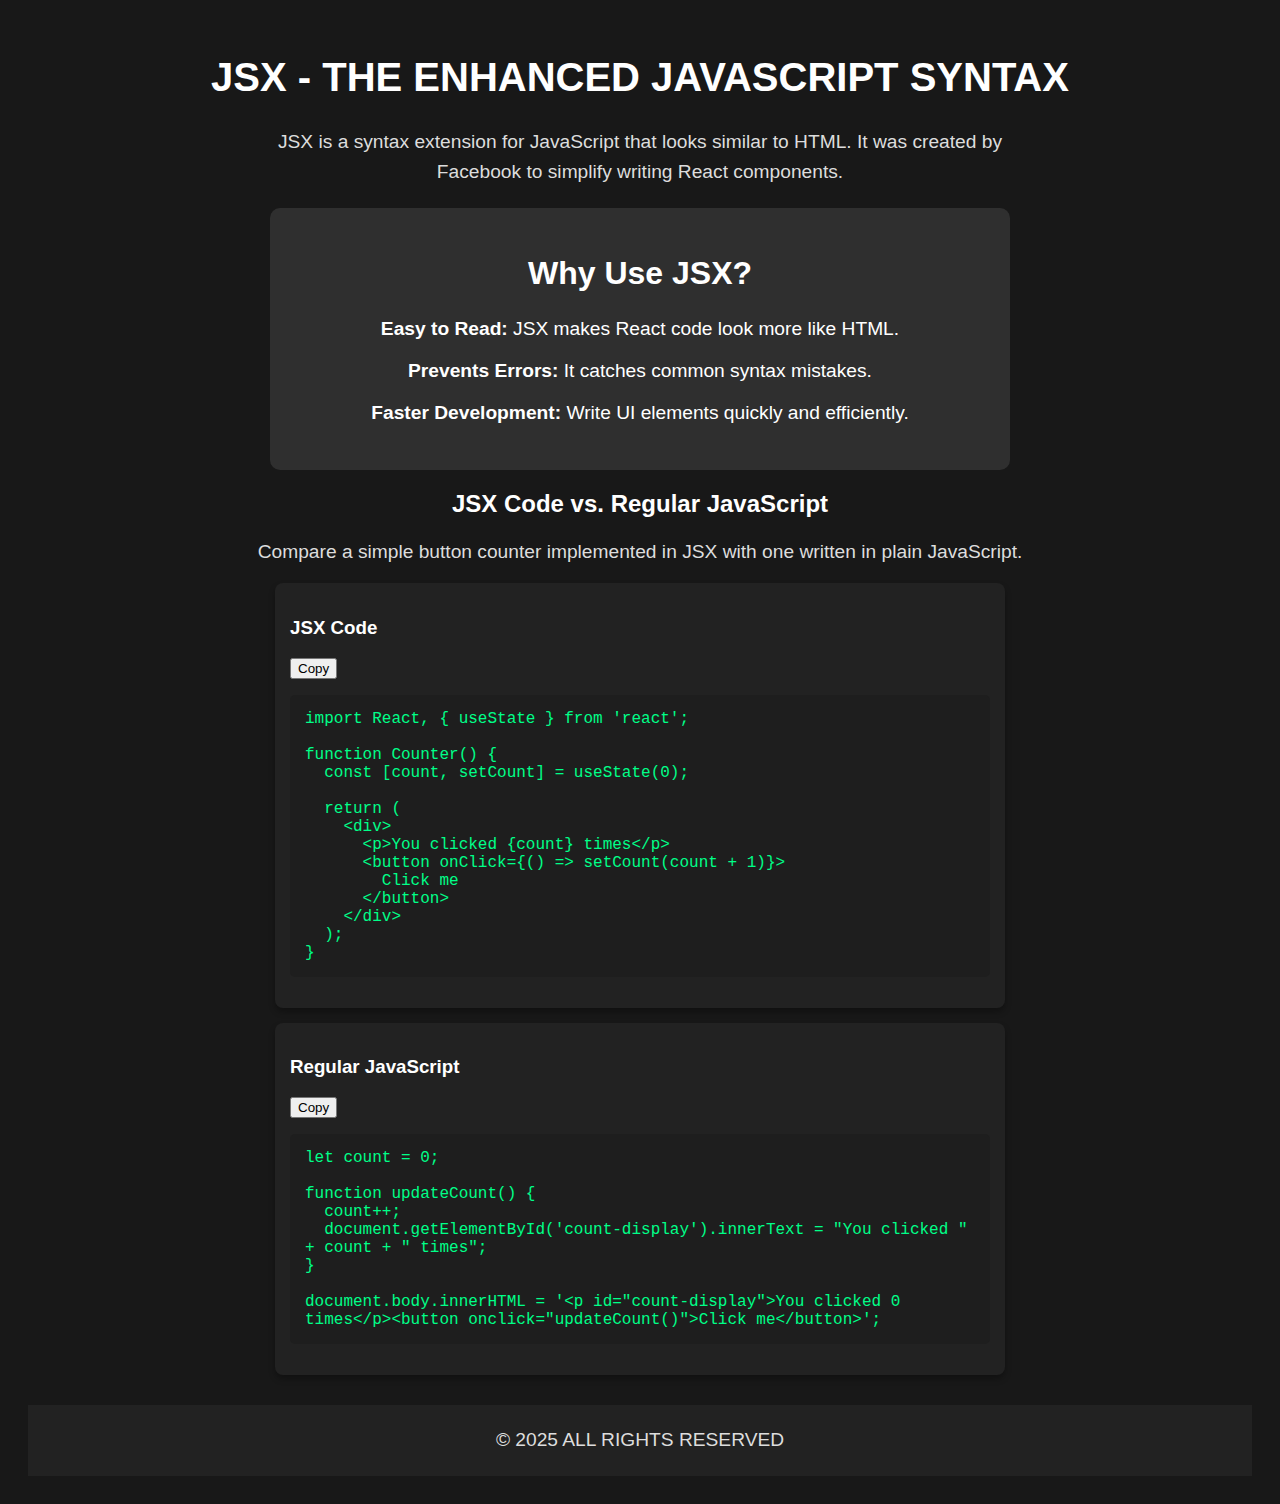
<file: jsx.html>
<!DOCTYPE html>
<html lang="en">
<head>
  <meta charset="UTF-8" />
  <meta name="viewport" content="width=device-width, initial-scale=1.0" />
  <title>JSX - The Enhanced JavaScript Syntax</title>
  <meta name="description" content="A comparison of JSX and regular JavaScript code samples with animations and copy-to-clipboard functionality." />
  <link rel="stylesheet" href="css/jsx.css" />
  <script defer src="scripts/jsx.js"></script>
</head>
<body>
  <header class="animate-on-load">
    <h1>JSX - The Enhanced JavaScript Syntax</h1>
    <p>
      JSX is a syntax extension for JavaScript that looks similar to HTML.
      It was created by Facebook to simplify writing React components.
    </p>
  </header>

  <main>
    <section class="why-use animate-on-load">
      <h2>Why Use JSX?</h2>
      <ul>
        <li><strong>Easy to Read:</strong> JSX makes React code look more like HTML.</li>
        <li><strong>Prevents Errors:</strong> It catches common syntax mistakes.</li>
        <li><strong>Faster Development:</strong> Write UI elements quickly and efficiently.</li>
      </ul>
    </section>

    <section class="comparison-container animate-on-load">
      <h2>JSX Code vs. Regular JavaScript</h2>
      <p>
        Compare a simple button counter implemented in JSX with one written in plain JavaScript.
      </p>

      <div class="code-container animate-on-load">
        <h3>JSX Code</h3>
        <pre id="jsx-code"></pre>
      </div>

      <div class="code-container animate-on-load">
        <h3>Regular JavaScript</h3>
        <pre id="javascript-code"></pre>
      </div>
    </section>
  </main>

  <footer class="animate-on-load">
    <p>&copy; 2025 All Rights Reserved</p>
  </footer>
</body>
</html>
</file>
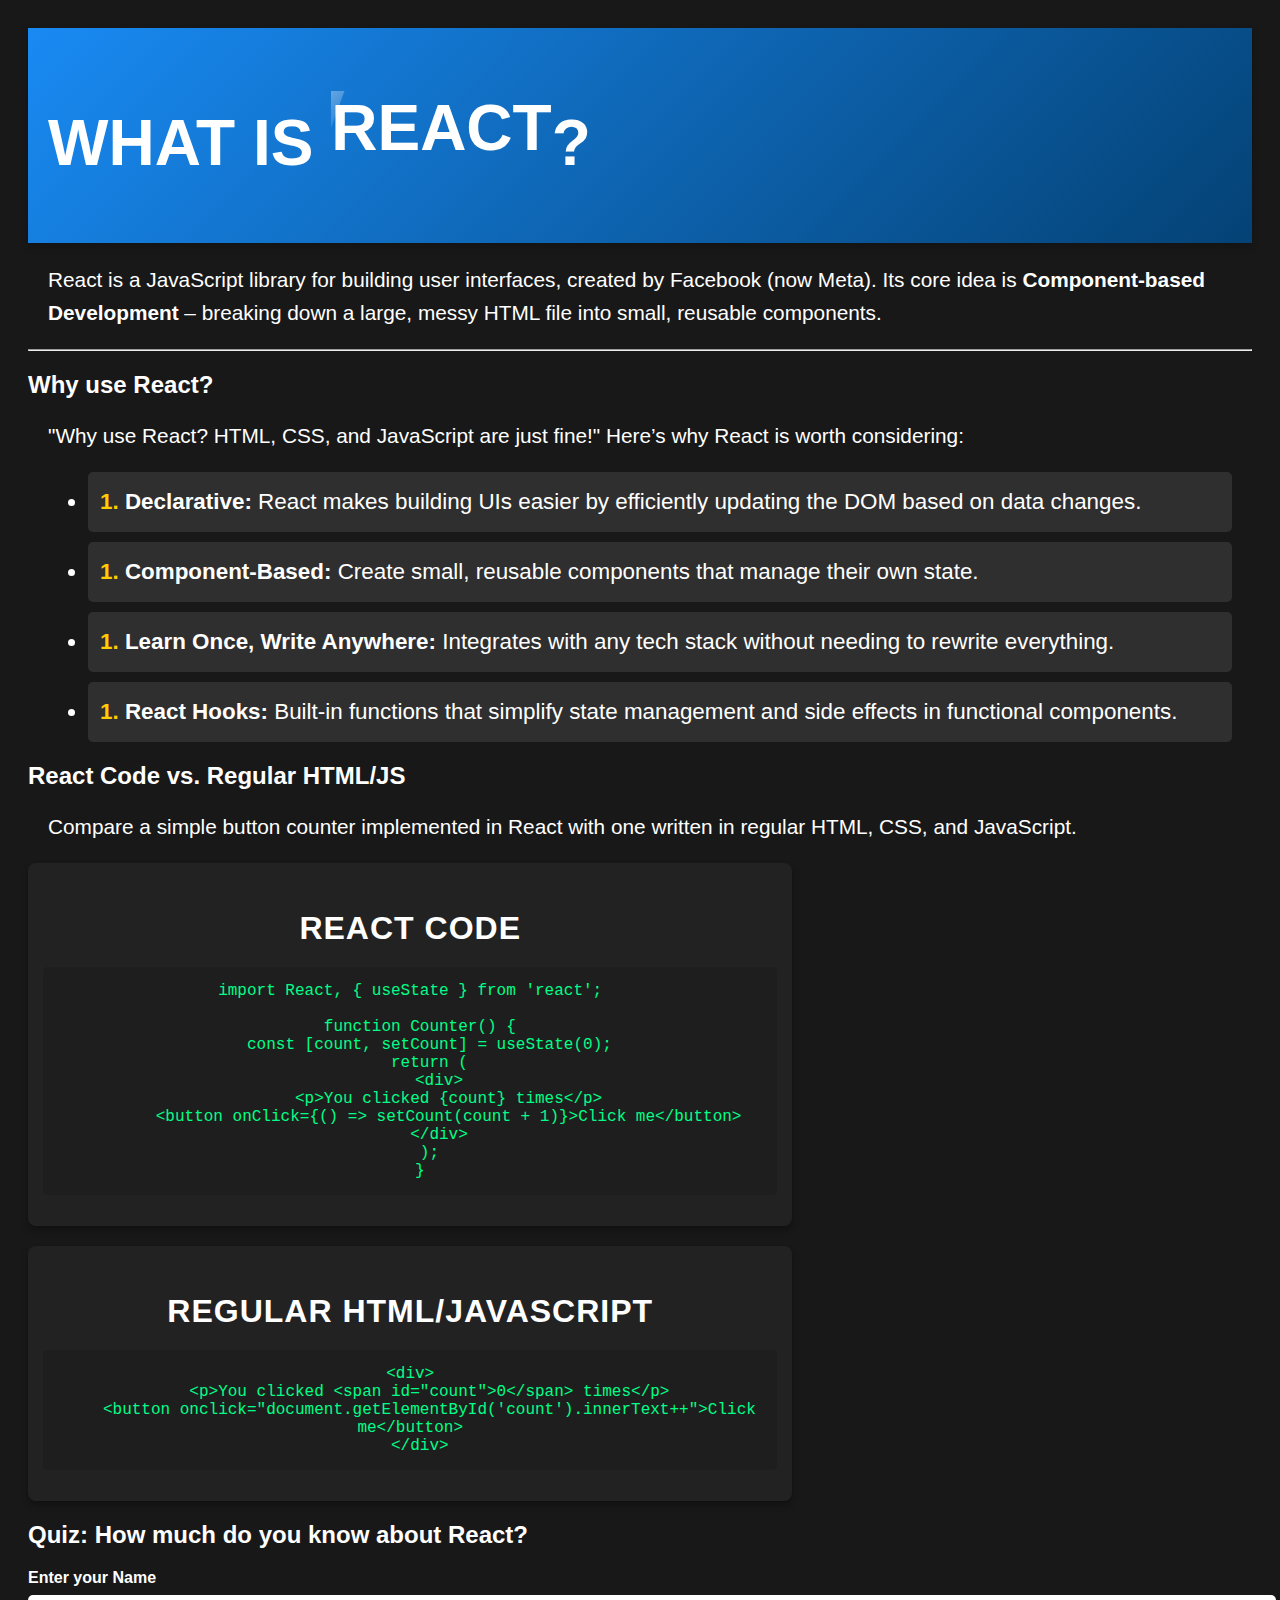
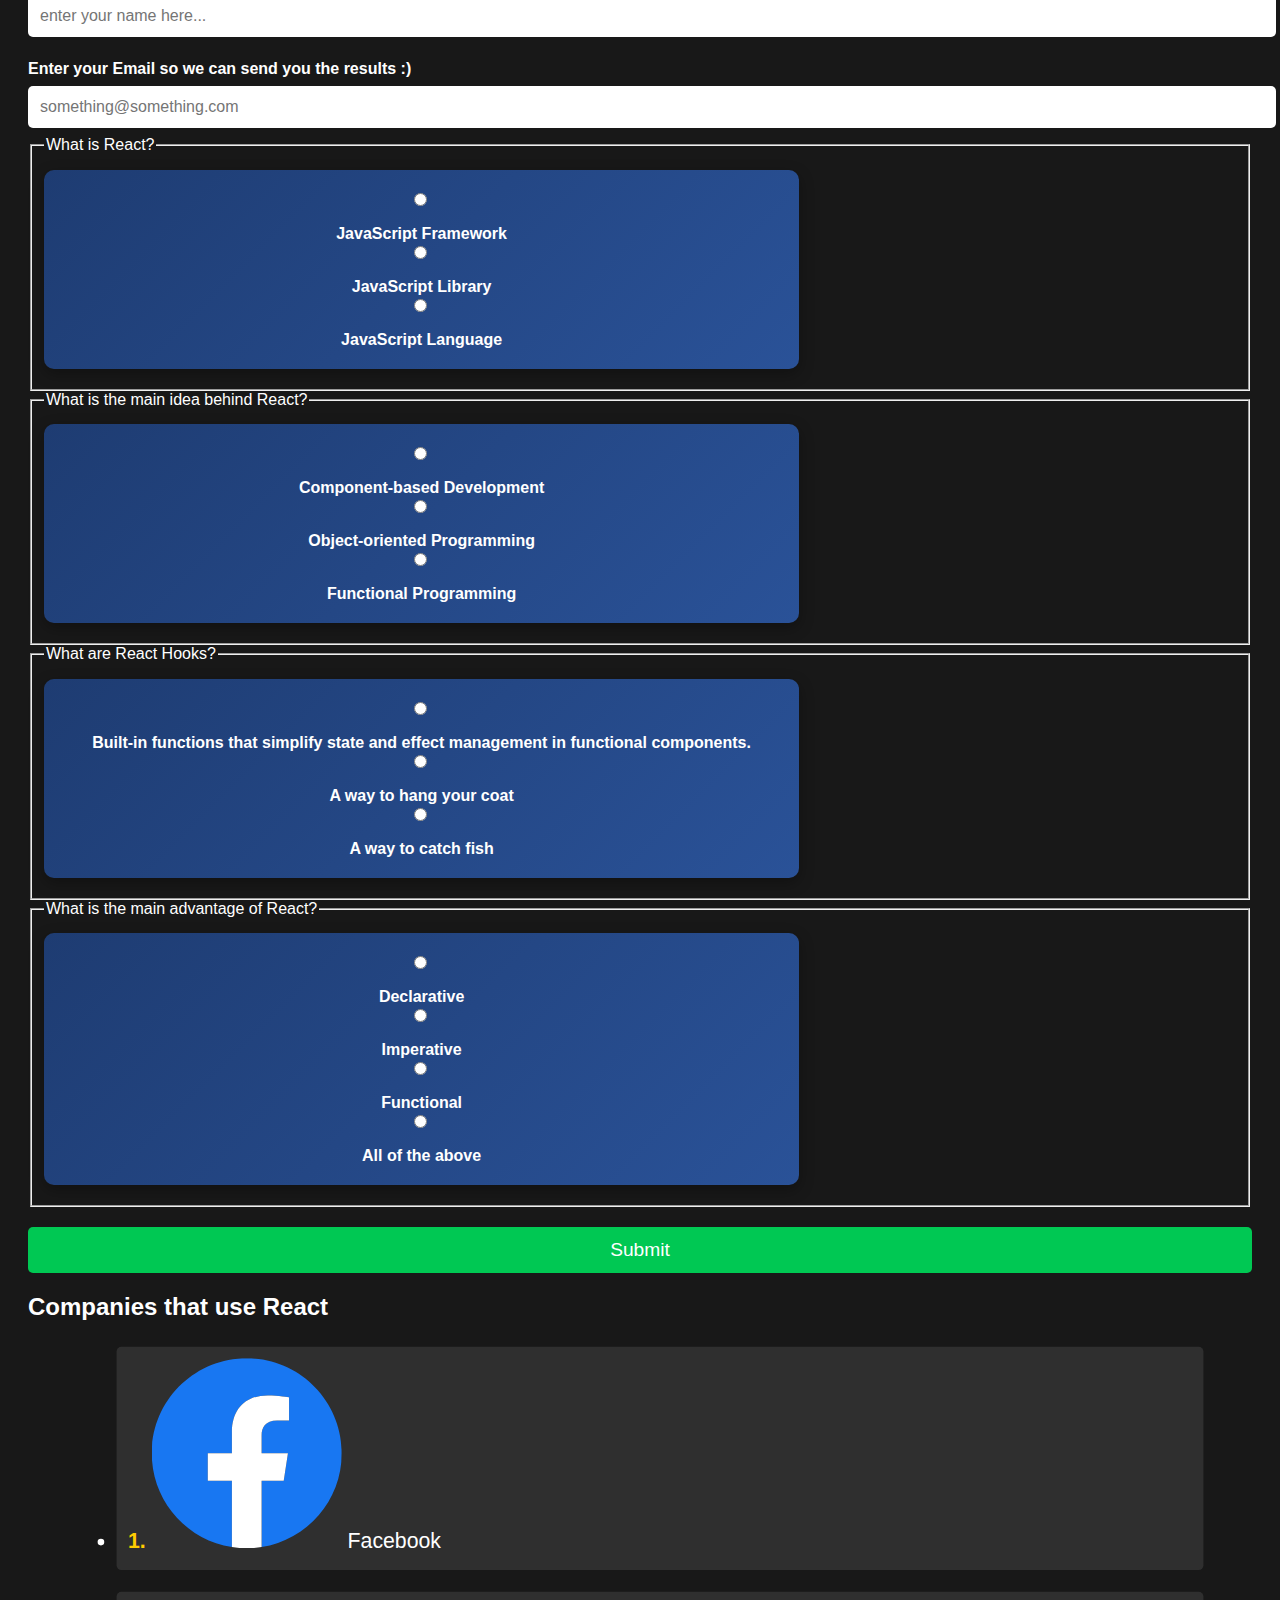
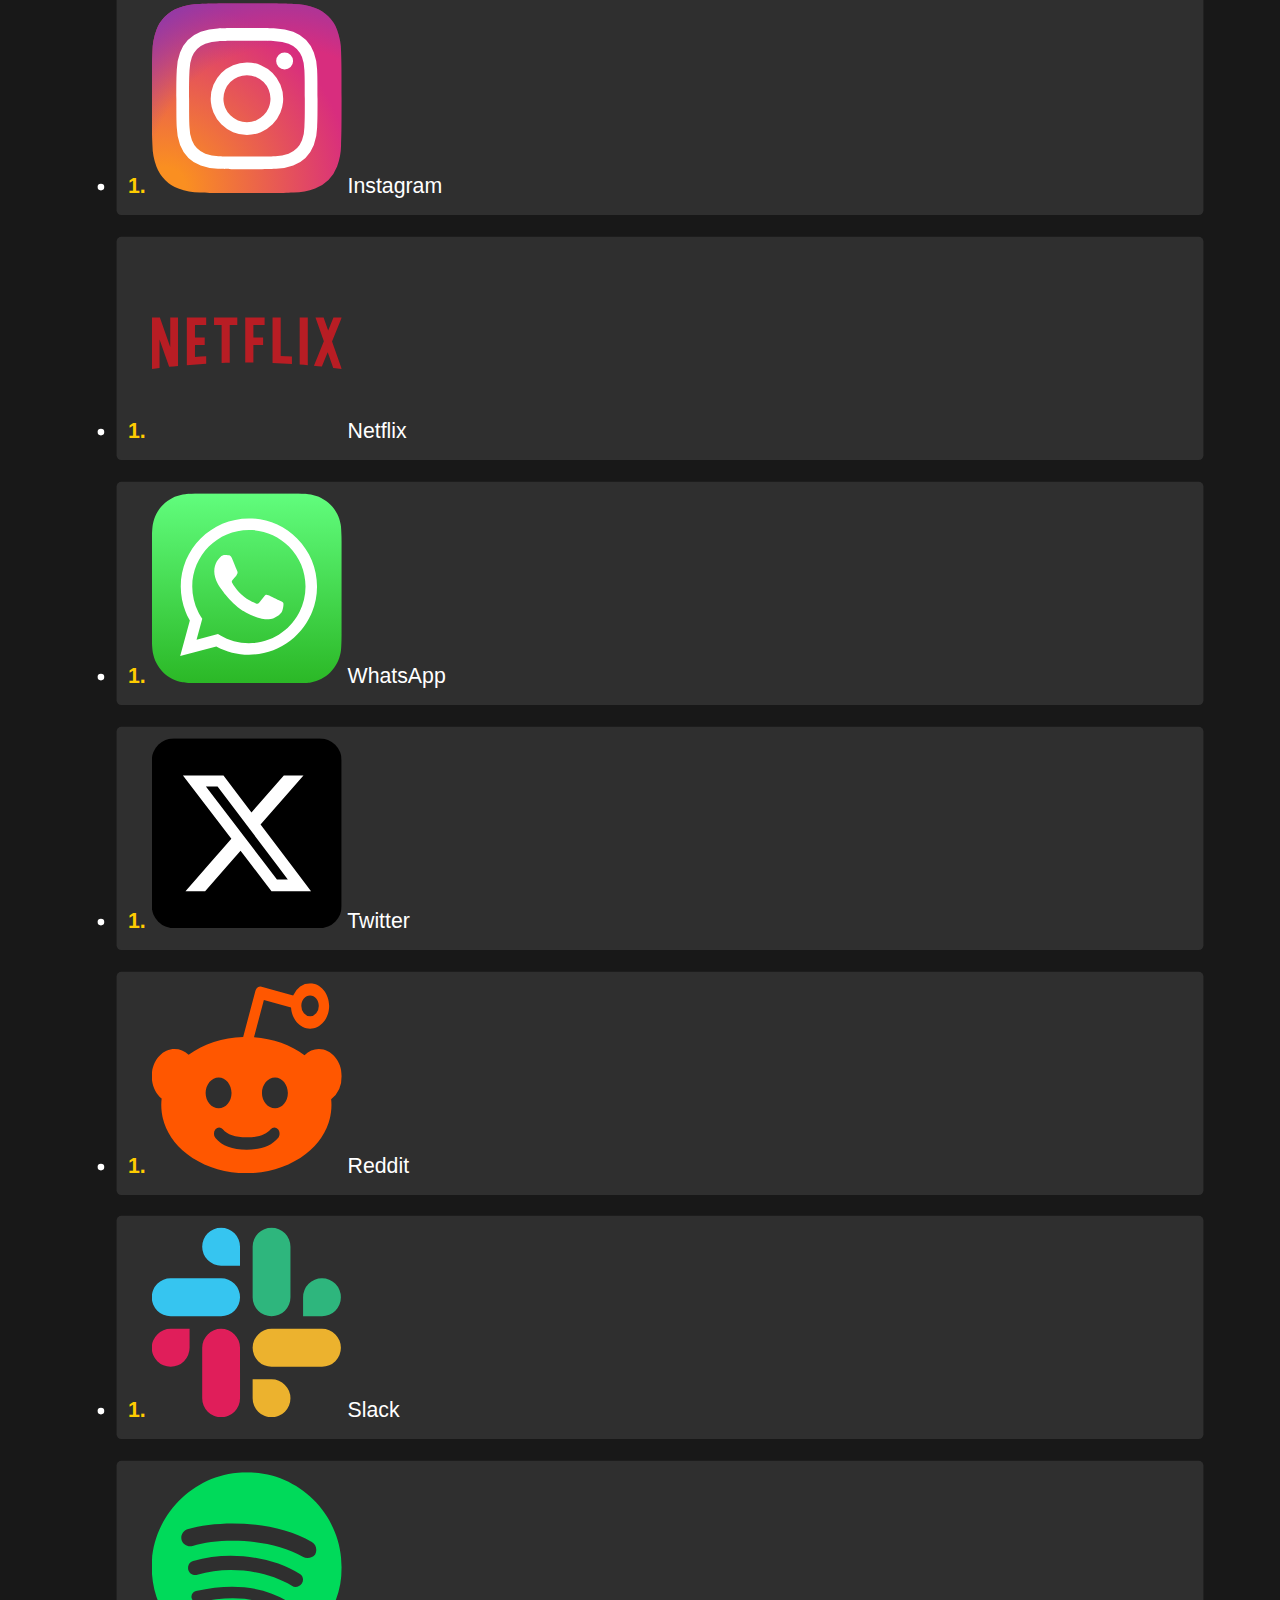
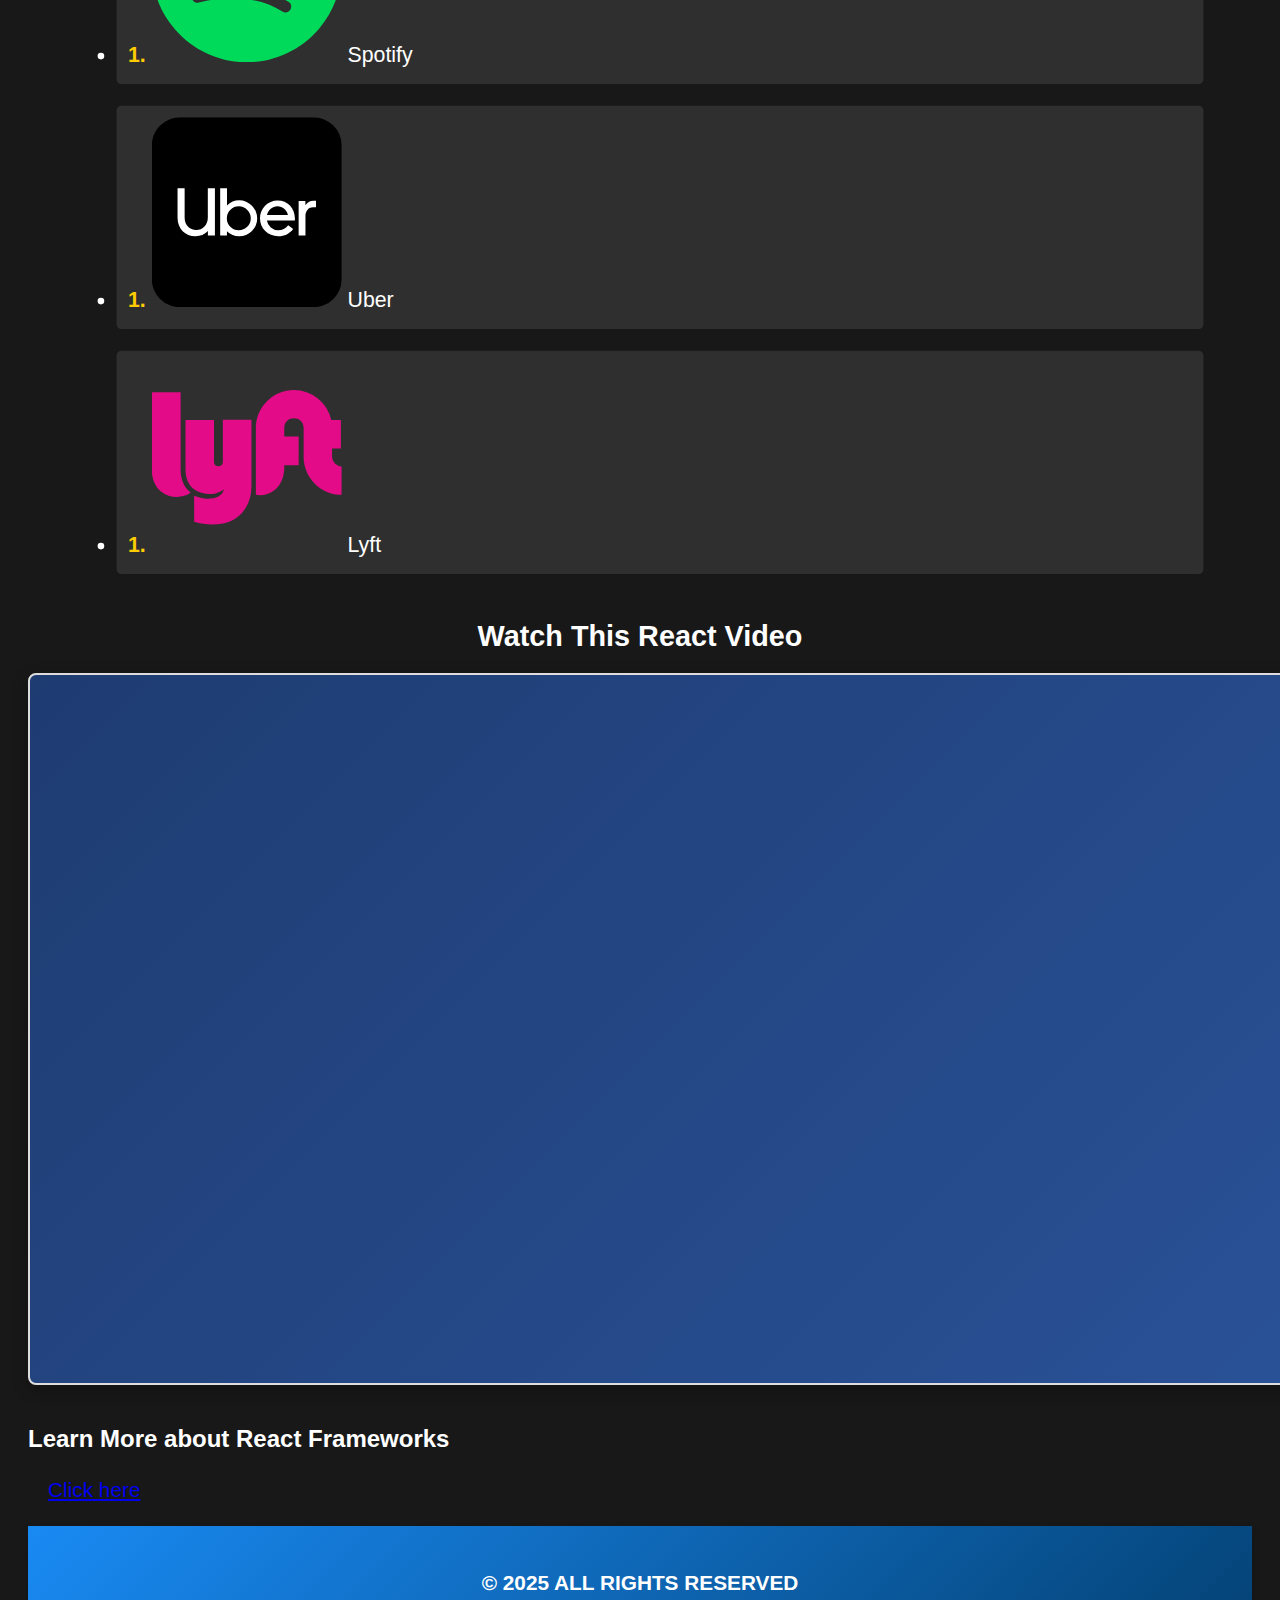
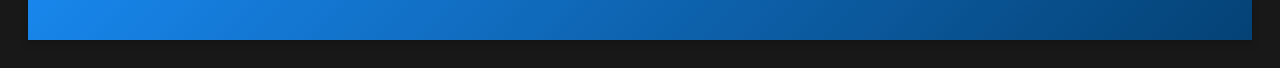
<file: react.html>
<!DOCTYPE html>
<html lang="en">
<head>
  <meta charset="UTF-8" />
  <meta name="viewport" content="width=device-width, initial-scale=1.0" />
  <title>React Mini-Course</title>
  <link rel="stylesheet" href="css/react.css" />
  <script defer src="scripts/react.js"></script>
</head>
<body>
  <!-- Header with mirror-swipe effect on "React" -->
  <header id="react-header">
    <h1>What is <span class="mirror-swipe">React</span>?</h1>
  </header>

  <main>
    <!-- Introduction Section -->
    <section class="intro">
      <p>
        React is a JavaScript library for building user interfaces, created by Facebook (now Meta).
        Its core idea is <strong>Component-based Development</strong> – breaking down a large, messy HTML file into small, reusable components.
      </p>
      <hr />
    </section>

    <!-- Reasons to Use React -->
    <section class="reasons">
      <h2>Why use React?</h2>
      <p>
        "Why use React? HTML, CSS, and JavaScript are just fine!" 
        Here’s why React is worth considering:
      </p>
      <ul>
        <li><strong>Declarative:</strong> React makes building UIs easier by efficiently updating the DOM based on data changes.</li>
        <li><strong>Component-Based:</strong> Create small, reusable components that manage their own state.</li>
        <li><strong>Learn Once, Write Anywhere:</strong> Integrates with any tech stack without needing to rewrite everything.</li>
        <li><strong>React Hooks:</strong> Built-in functions that simplify state management and side effects in functional components.</li>
      </ul>
    </section>

    <!-- Code Comparison Section -->
    <section class="code-comparison">
      <h2>React Code vs. Regular HTML/JS</h2>
      <p>
        Compare a simple button counter implemented in React with one written in regular HTML, CSS, and JavaScript.
      </p>
      <div class="code-container">
        <h3>React Code</h3>
        <pre id="react-code"></pre>
      </div>
      <div class="code-container">
        <h3>Regular HTML/JavaScript</h3>
        <pre id="html-code"></pre>
      </div>
    </section>

    <!-- Quiz Section -->
    <section class="quiz">
      <h2>Quiz: How much do you know about React?</h2>
      <form method="post">
        <label for="name">Enter your Name</label>
        <input type="text" name="name" id="name" placeholder="enter your name here..." />

        <label for="email">Enter your Email so we can send you the results :)</label>
        <input type="email" name="email" id="email" placeholder="something@something.com" />

        <fieldset>
          <legend>What is React?</legend>
          <div class="radio-group">
            <input type="radio" name="question1" id="q1-option1" value="framework" />
            <label for="q1-option1">JavaScript Framework</label>

            <input type="radio" name="question1" id="q1-option2" value="library" />
            <label for="q1-option2">JavaScript Library</label>

            <input type="radio" name="question1" id="q1-option3" value="language" />
            <label for="q1-option3">JavaScript Language</label>
          </div>
        </fieldset>

        <fieldset>
          <legend>What is the main idea behind React?</legend>
          <div class="radio-group">
            <input type="radio" name="question2" id="q2-option1" value="component-based" />
            <label for="q2-option1">Component-based Development</label>

            <input type="radio" name="question2" id="q2-option2" value="oop" />
            <label for="q2-option2">Object-oriented Programming</label>

            <input type="radio" name="question2" id="q2-option3" value="fp" />
            <label for="q2-option3">Functional Programming</label>
          </div>
        </fieldset>

        <fieldset>
          <legend>What are React Hooks?</legend>
          <div class="radio-group">
            <input type="radio" name="question3" id="q3-option1" value="hooks" />
            <label for="q3-option1">
              Built-in functions that simplify state and effect management in functional components.
            </label>

            <input type="radio" name="question3" id="q3-option2" value="coat" />
            <label for="q3-option2">A way to hang your coat</label>

            <input type="radio" name="question3" id="q3-option3" value="fish" />
            <label for="q3-option3">A way to catch fish</label>
          </div>
        </fieldset>

        <fieldset>
          <legend>What is the main advantage of React?</legend>
          <div class="radio-group">
            <input type="radio" name="question4" id="q4-option1" value="declarative" />
            <label for="q4-option1">Declarative</label>

            <input type="radio" name="question4" id="q4-option2" value="imperative" />
            <label for="q4-option2">Imperative</label>

            <input type="radio" name="question4" id="q4-option3" value="functional" />
            <label for="q4-option3">Functional</label>

            <input type="radio" name="question4" id="q4-option4" value="all" />
            <label for="q4-option4">All of the above</label>
          </div>
        </fieldset>

        <button type="submit">Submit</button>
      </form>
    </section>

    <!-- Companies Section -->
    <section class="companies">
      <h2>Companies that use React</h2>
      <ul class="companies-list">
        <li data-url="https://facebook.com">
          <img src="assets/facebook.svg" alt="Facebook Logo" height="200" width="200" />
          <span>Facebook</span>
        </li>
        <li data-url="https://instagram.com">
          <img src="assets/instagram.svg" alt="Instagram Logo" height="200" width="200" />
          <span>Instagram</span>
        </li>
        <li data-url="https://netflix.com">
          <img src="assets/netflix.svg" alt="Netflix Logo" height="200" width="200" />
          <span>Netflix</span>
        </li>
        <li data-url="https://whatsapp.com">
          <img src="assets/whatsapp.svg" alt="WhatsApp Logo" height="200" width="200" />
          <span>WhatsApp</span>
        </li>
        <li data-url="https://twitter.com">
          <img src="assets/twitter.svg" alt="Twitter Logo" height="200" width="200" />
          <span>Twitter</span>
        </li>
        <li data-url="https://reddit.com">
          <img src="assets/reddit.svg" alt="Reddit Logo" height="200" width="200" />
          <span>Reddit</span>
        </li>
        <li data-url="https://slack.com">
          <img src="assets/slack.svg" alt="Slack Logo" height="200" width="200" />
          <span>Slack</span>
        </li>
        <li data-url="https://spotify.com">
          <img src="assets/spotify.svg" alt="Spotify Logo" height="200" width="200" />
          <span>Spotify</span>
        </li>
        <li data-url="https://uber.com">
          <img src="assets/uber.svg" alt="Uber Logo" height="200" width="200" />
          <span>Uber</span>
        </li>
        <li data-url="https://lyft.com">
          <img src="assets/lyft.svg" alt="Lyft Logo" height="200" width="200" />
          <span>Lyft</span>
        </li>
      </ul>
    </section>

    <!-- Video Section -->
    <section class="video">
      <h2>Watch This React Video</h2>
      <div class="video-container">
        <iframe 
          src="https://www.youtube.com/embed/Tn6-PIqc4UM" 
          frameborder="0" 
          allow="accelerometer; autoplay; encrypted-media; gyroscope; picture-in-picture" 
          allowfullscreen>
        </iframe>
      </div>
    </section>

    <!-- Learn More Section -->
    <section class="learn-more">
      <h2>Learn More about React Frameworks</h2>
      <p><a href="ReactFrameworks.html">Click here</a></p>
    </section>
  </main>

  <footer>
    <p>&copy; 2025 All Rights Reserved</p>
  </footer>
</body>
</html>
</file>
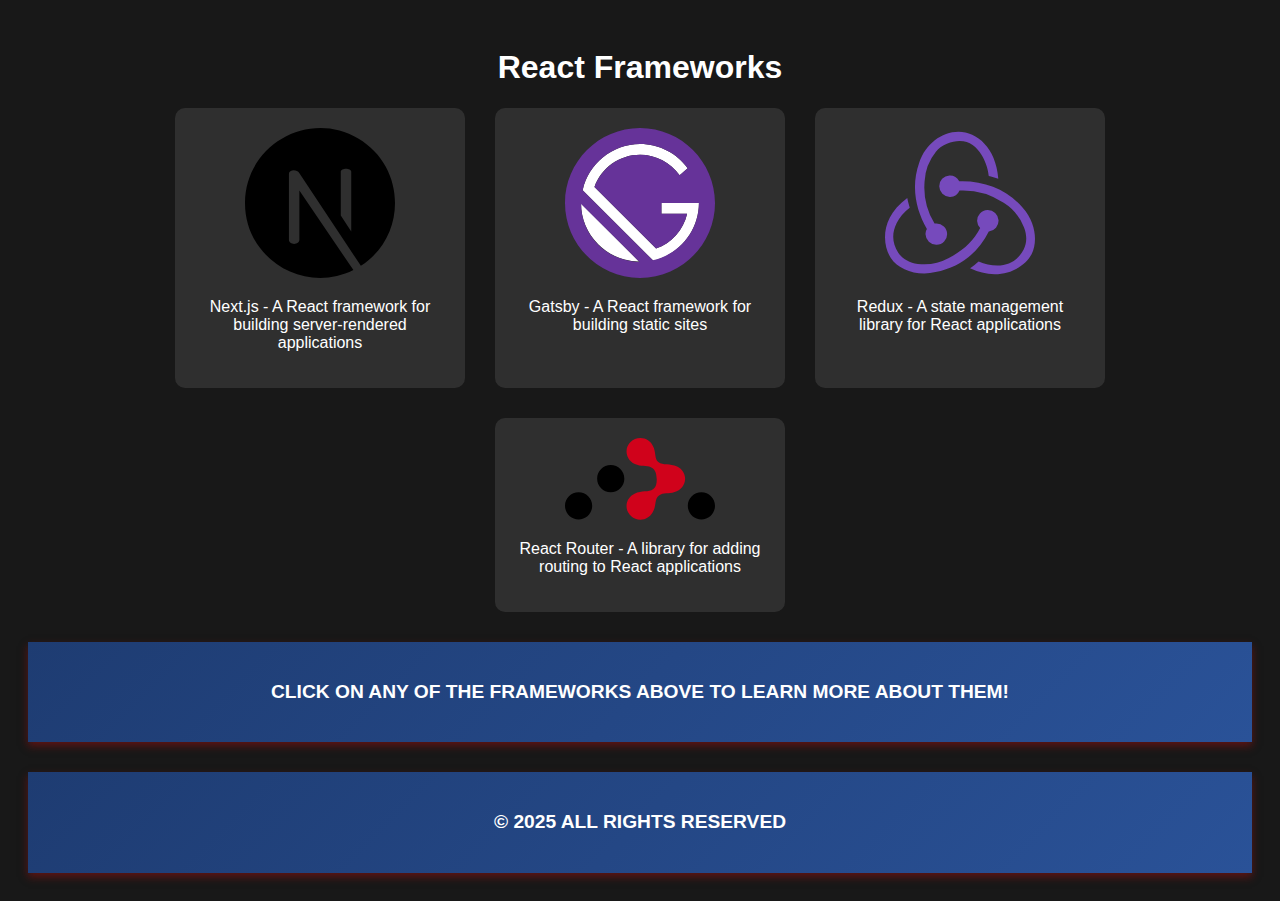
<file: ReactFrameworks.html>
<!DOCTYPE html>
<html lang="en">
<head>
    <meta charset="UTF-8">
    <meta name="viewport" content="width=device-width, initial-scale=1.0">
    <title>React Frameworks</title>
    <link rel="stylesheet" href="css/frameworks.css">
    <script defer src="scripts/ReactFrameworks.js"></script>
</head>
<body>
    <h1>React Frameworks</h1>

    <div class="frameworks-container">
        <div class="framework" data-url="https://nextjs.org/">
            <img src="assets/nextjs.svg" alt="Next.js Logo" class="framework-logo" height="200" width="200">
            <p>Next.js - A React framework for building server-rendered applications</p>
        </div>

        <div class="framework" data-url="https://www.gatsbyjs.com/">
            <img src="assets/gatsbyjs-logo.svg" alt="Gatsby Logo" class="framework-logo" height="200" width="200">
            <p>Gatsby - A React framework for building static sites</p>
        </div>

        <div class="framework" data-url="https://redux.js.org/">
            <img src="assets/redux-original.svg" alt="Redux Logo" class="framework-logo" height="200" width="200">
            <p>Redux - A state management library for React applications</p>
        </div>

        <div class="framework" data-url="https://reactrouter.com/">
            <img src="assets/react-router.svg" alt="React Router Logo" class="framework-logo" height="200" width="200">
            <p>React Router - A library for adding routing to React applications</p>
        </div>
    </div>

    <footer>
        <p>Click on any of the frameworks above to learn more about them!</p>
    </footer>
    <footer>
        <p>&copy; 2025 All Rights Reserved</p>
    </footer>
</body>
</html>
</file>
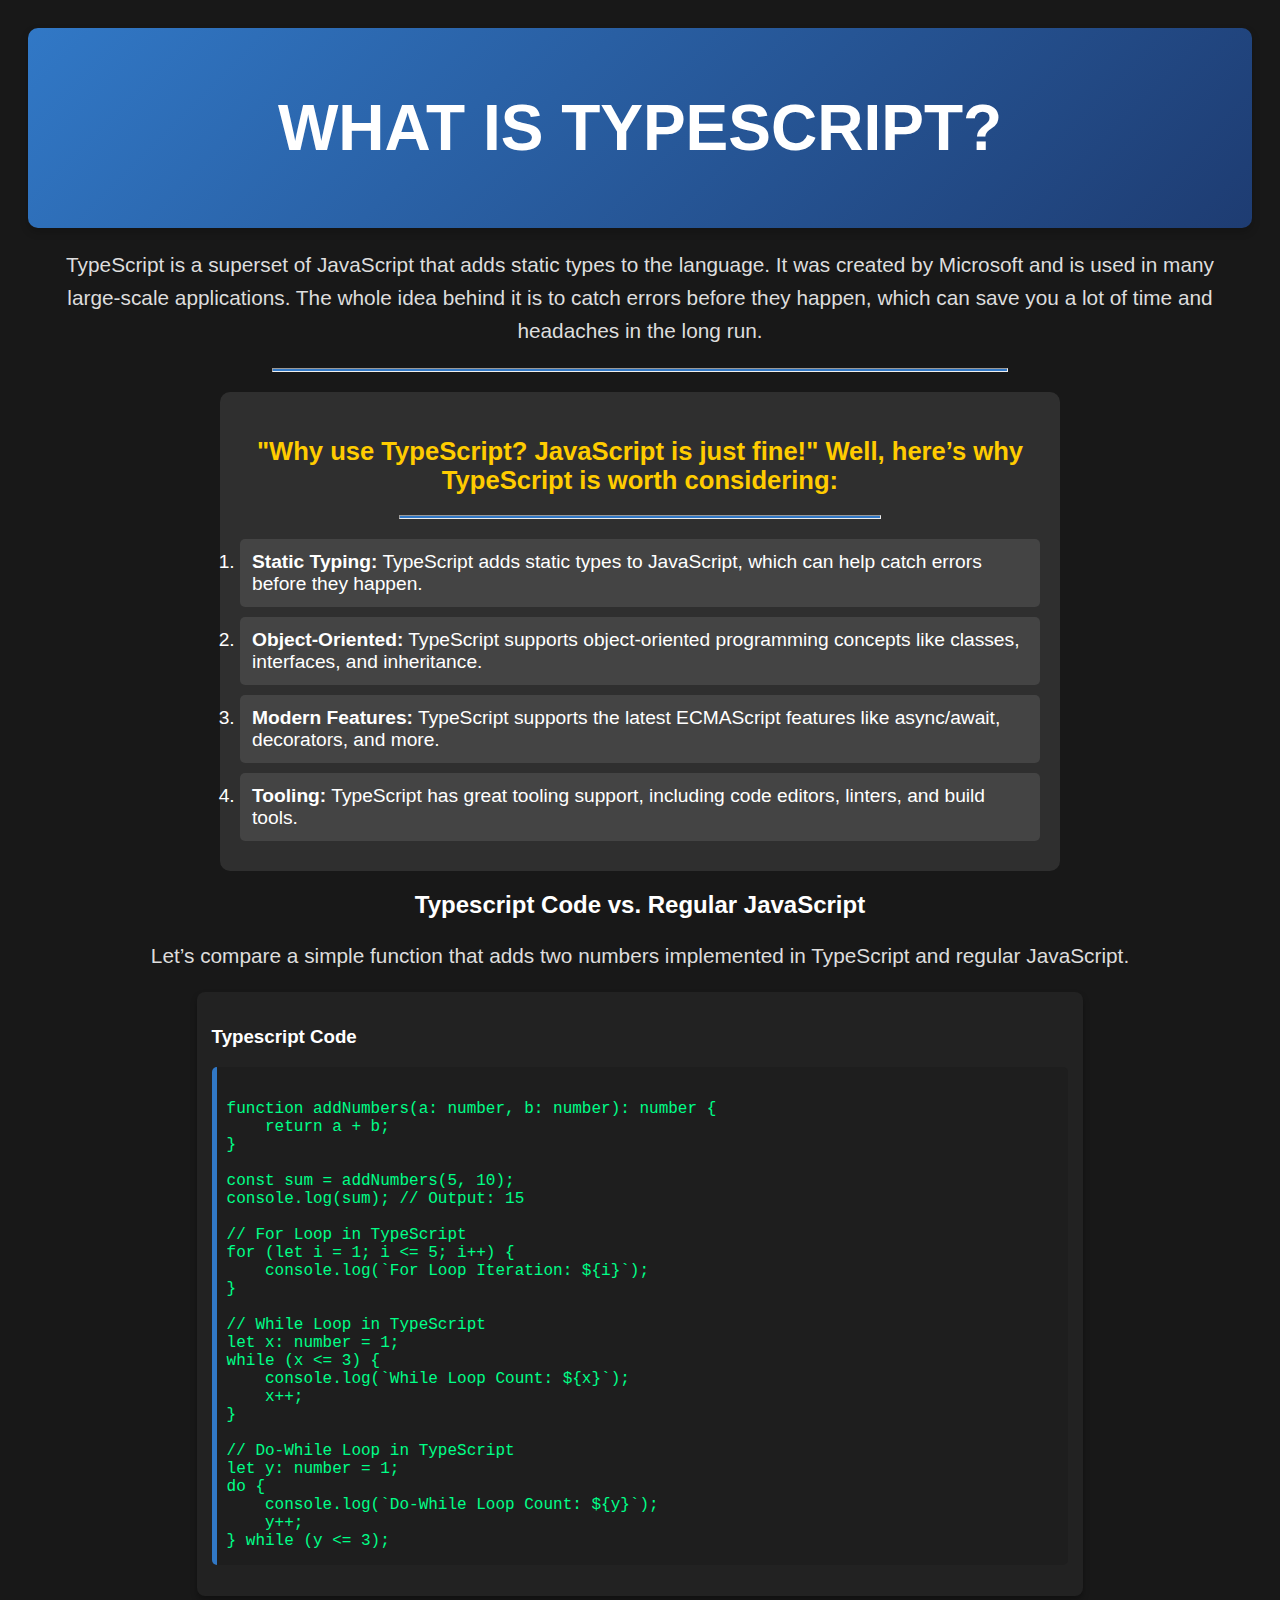
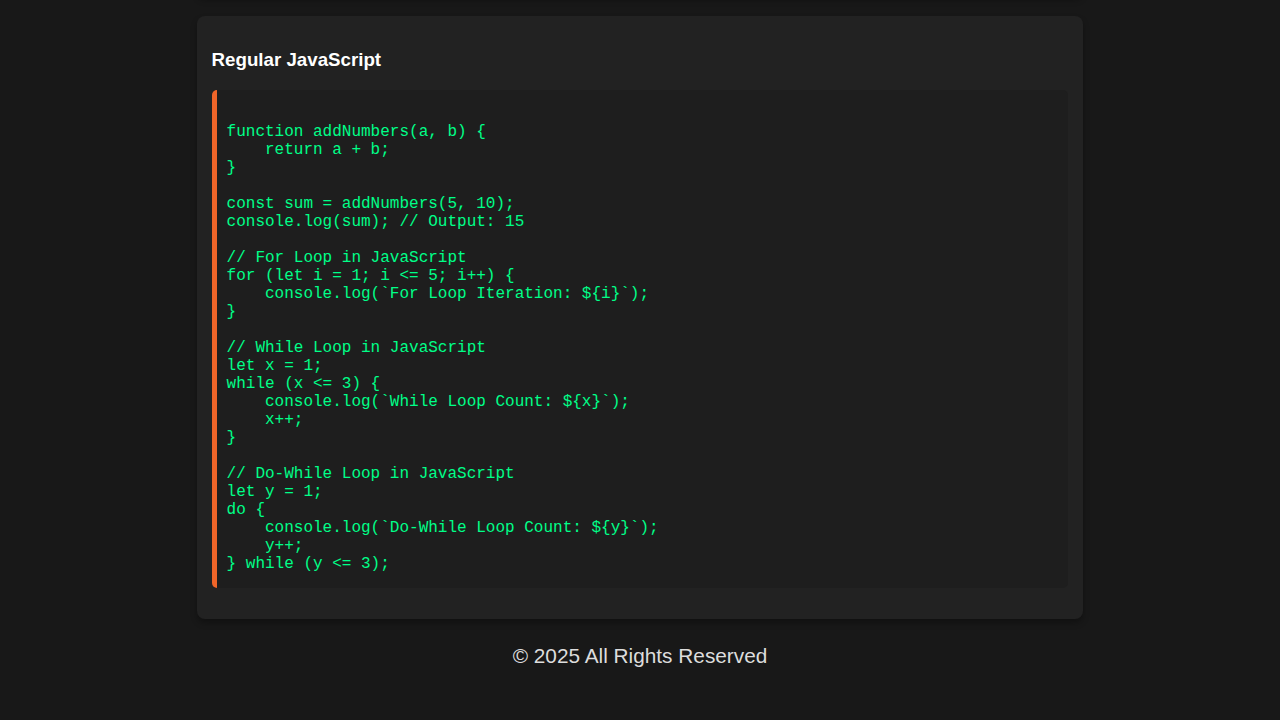
<file: typescript.html>
<!DOCTYPE html>
    <html>
        <head>
            <title>
                Typescript
            </title>
            <meta charset="UTF-8">
            <link rel="stylesheet" href="css/typescript.css">
            <script src="scripts/typescript.js"></script>
        </head>
        <body>
            <main>
                <div id="typescript-header">
                    <h1>What is Typescript?</h1>
                </div>
        
                <p>
                    TypeScript is a superset of JavaScript that adds static types to the language. 
                    It was created by Microsoft and is used in many large-scale applications. 
                    The whole idea behind it is to catch errors before they happen, 
                    which can save you a lot of time and headaches in the long run.
                </p>
        
                <hr>
        
                <ol>
                    <h3>
                        "Why use TypeScript? JavaScript is just fine!"
                        Well, here’s why TypeScript is worth considering:
                    </h3>
                    <hr>
                    <li><strong>Static Typing:</strong> TypeScript adds static types to JavaScript, which can help catch errors before they happen.</li>
                    <li><strong>Object-Oriented:</strong> TypeScript supports object-oriented programming concepts like classes, interfaces, and inheritance.</li>
                    <li><strong>Modern Features:</strong> TypeScript supports the latest ECMAScript features like async/await, decorators, and more.</li>
                    <li><strong>Tooling:</strong> TypeScript has great tooling support, including code editors, linters, and build tools.</li>
                </ol>
        
                <h2>Typescript Code vs. Regular JavaScript</h2>
                <p>Let’s compare a simple function that adds two numbers implemented in TypeScript and regular JavaScript.</p>
        
                <div class="code-container">
                    <h3>Typescript Code</h3>
                    <pre id="typescript-code"></pre> 
                </div>
                
                <div class="code-container">
                    <h3>Regular JavaScript</h3>
                    <pre id="javascript-code"></pre> 
                </div>
            </main>
        </body>
        <footer>
            <p>&copy; 2025 All Rights Reserved</p>
        </footer>
    </html>
</file>
<file: css/jsx.css>
body {
    font-family: 'Poppins', sans-serif;
    background-color: #181818;
    color: white;
    text-align: center;
    padding: 20px;
}

header {
    margin-bottom: 20px;
    
}

h1 {
    font-size: 2.5rem;
    text-transform: uppercase;
}

p {
    font-size: 1.2rem;
    color: #ddd;
    max-width: 800px;
    margin: 0 auto;
    line-height: 1.6;
}

.why-use {
    background: rgba(255, 255, 255, 0.1);
    padding: 20px;
    border-radius: 10px;
    margin: 20px auto;
    max-width: 700px;
}

.why-use h2 {
    font-size: 2rem;
    margin-bottom: 10px;
}

.why-use ul {
    list-style: none;
    padding: 0;
}

.why-use li {
    font-size: 1.2rem;
    padding: 10px 0;
}

.comparison-container {
    margin: 20px auto;
    max-width: 800px;
}

.code-container {
    background: #222;
    padding: 15px;
    border-radius: 8px;
    box-shadow: 0 4px 6px rgba(0, 0, 0, 0.3);
    text-align: left;
    margin: 15px auto;
    max-width: 700px;
}

pre {
    background: #1e1e1e;
    padding: 15px;
    border-radius: 5px;
    color: #00ff88;
    font-family: 'Courier New', monospace;
    overflow-x: auto;
    white-space: pre-wrap;
    word-wrap: break-word;
}

footer {
    margin-top: 30px;
    padding: 20px;
    background: #222;
    font-size: 1rem;
    text-transform: uppercase;
}
</file>
<file: css/react.css>
body {
    font-family: 'Poppins', sans-serif;
    background-color: #181818;
    color: white;
    text-align: left;
    padding: 20px;
}

#react-header {
    color: white;
    background: linear-gradient(135deg, #198af3, #044275);
    padding: 20px;
    font-size: 2rem;
    font-weight: bold;
    text-transform: uppercase;
    box-shadow: 0 4px 8px rgba(0, 0, 0, 0.2);
  }
  
  #react-header .mirror-swipe {
    position: relative;
    display: inline-block;
    overflow: hidden;
  }
  
  #react-header .mirror-swipe::before {
    content: "";
    position: absolute;
    top: 0;
    left: -100%;
    width: 100%;
    height: 100%;
    background: linear-gradient(120deg, transparent 0%, rgba(255,255,255,0.8) 50%, transparent 100%);
    transform: skewX(-20deg);
    animation: swipe 2s infinite;
  }
  
  @keyframes swipe {
    0% {
      left: -100%;
    }
    100% {
      left: 100%;
    }
  }

p {
    font-size: 1.3rem;
    line-height: 1.6;
    margin: 20px;
}

ul {
    font-size: 1.3rem;
    line-height: 1.6;
    margin: 20px;
}

.code-container {
    margin: 20px 0;
    padding: 15px;
    background: #222;
    border-radius: 8px;
    box-shadow: 0 4px 6px rgba(0, 0, 0, 0.3);
}

pre {
    background: #1e1e1e;
    padding: 15px;
    border-radius: 5px;
    color: #00ff88;
    font-family: 'Courier New', monospace;
    overflow-x: auto;
    white-space: pre-wrap;
    word-wrap: break-word;
}
.quiz-container {
    width: 60%;
    margin: 50px auto;
    padding: 20px;
    background: linear-gradient(135deg, #198af3, #044275);
    border-radius: 10px;
    box-shadow: 0 5px 15px rgba(0, 0, 0, 0.3);
    color: white;
    font-family: 'Poppins', sans-serif;
}


h3 {
    text-align: center;
    font-size: 1.8rem;
    margin-bottom: 20px;
}

label[for^="question"] {
    color: #ff4d4d;
    font-weight: bold;
    font-size: 1.2rem;
    display: block;
    margin-top: 15px;
}

label {
    font-weight: bold;
    display: block;
    margin-top: 15px;
}

input[type="text"],
input[type="email"] {
    width: 100%;
    padding: 12px;
    margin: 8px 0;
    border: none;
    border-radius: 5px;
    font-size: 1rem;
    outline: none;
}

.radio-group {
    margin: 10px 0;
}

.radio-group input {
    margin-right: 8px;
}

button {
    width: 100%;
    background: #00c853;
    color: white;
    padding: 12px;
    border: none;
    border-radius: 5px;
    font-size: 1.2rem;
    cursor: pointer;
    margin-top: 20px;
    transition: all 0.3s ease-in-out;
}

button:hover {
    background: #008c42;
}

div {
    width: 60%;
    margin: 50px auto;
    padding: 20px;
    background: linear-gradient(135deg, #1e3c72, #2a5298);
    border-radius: 10px;
    box-shadow: 0 5px 15px rgba(0, 0, 0, 0.3);
    color: white;
    font-family: 'Poppins', sans-serif;
    text-align: center;
}

h3 {
    font-size: 2rem;
    margin-bottom: 20px;
    text-transform: uppercase;
    font-weight: bold;
    letter-spacing: 1px;
}

ol {
    list-style: none; 
    counter-reset: list-counter; 
    padding: 0;
}


li {
    font-size: 1.4rem;
    padding: 12px;
    background: rgba(255, 255, 255, 0.1);
    border-radius: 5px;
    margin: 10px 0;
    position: relative;
    transition: all 0.3s ease-in-out;
}


li::before {
    counter-increment: list-counter;
    content: counter(list-counter) ". ";
    font-weight: bold;
    color: #ffcc00;
}

li:hover {
    background: rgba(255, 255, 255, 0.2);
    transform: translateX(5px);
}
li:hover {
    background: rgba(255, 255, 255, 0.2);
    transform: translateX(5px);
}

footer {
    background: linear-gradient(135deg, #198af3, #044275);
    padding: 20px;
    color: white;
    text-align: center;
    font-weight: bold;
    text-transform: uppercase;
    box-shadow: 0 4px 8px rgba(0, 0, 0, 0.2);
}
/* Video Section Styles */
.video {
    margin: 40px 0;
    text-align: center;
  }
  
  .video h2 {
    font-size: 1.8rem;
    margin-bottom: 20px;
  }
  
  .video-container {
    position: relative;
    width: 1280px;
    max-width: 720; 
    margin: 0 auto;
    padding-bottom: 56.25%;
    height: 0;
    overflow: hidden;
    border: 2px solid #ddd;
    border-radius: 8px;
  }
  
  .video-container iframe {
    position: absolute;
    top: 0;
    left: 0;
    width: 100%;
    height: 100%;
    border: 0;
  }
</file>
<file: css/frameworks.css>
body {
    font-family: 'Poppins', sans-serif;
    background-color: #181818;
    color: white;
    text-align: center;
    padding: 20px;
}


nav {
    background: linear-gradient(135deg, #1e3c72, #2a5298);
    padding: 15px;
    box-shadow: 0 4px 10px rgba(0, 0, 0, 0.2);
}

nav ul {
    list-style: none;
    padding: 0;
    display: flex;
    justify-content: center;
    gap: 20px;
}

nav ul li {
    display: inline;
}

nav ul li a {
    color: white;
    text-decoration: none;
    font-size: 1.2rem;
    font-weight: bold;
    transition: color 0.3s ease-in-out;
}

nav ul li a:hover {
    color: #ffcc00;
}


header {
    margin: 30px 0;
}

header h1 {
    font-size: 2.5rem;
    text-transform: uppercase;
}

header p {
    font-size: 1.2rem;
    color: #ddd;
}


.why-use {
    background: rgba(255, 255, 255, 0.1);
    padding: 20px;
    border-radius: 10px;
    margin-bottom: 30px;
}

.why-use h2 {
    font-size: 2rem;
}

.why-use ul {
    list-style: none;
    padding: 0;
}

.why-use li {
    font-size: 1.2rem;
    padding: 8px 0;
}


.frameworks-container {
    display: flex;
    flex-wrap: wrap;
    justify-content: center;
    gap: 30px;
}


.framework {
    width: 250px;
    padding: 20px;
    background: rgba(255, 255, 255, 0.1);
    border-radius: 10px;
    text-align: center;
    transition: transform 0.3s ease-in-out, background-color 0.3s;
    cursor: pointer;
}


.framework:hover {
    background: rgba(255, 255, 255, 0.2);
    transform: scale(1.05);
}


.framework-logo {
    width: 150px;
    height: auto;
    transition: transform 0.3s ease-in-out;
}

.framework:hover .framework-logo {
    transform: scale(1.2);
}


footer {
    margin-top: 30px;
    padding: 20px;
    background: linear-gradient(135deg, #1e3c72, #2a5298);
    text-align: center;
    font-size: 1.2rem;
    color: white;
    font-weight: bold;
    text-transform: uppercase;
    box-shadow: 0 4px 8px rgba(136, 18, 18, 0.616);
}
</file>
<file: css/typescript.css>
body {
    font-family: 'Poppins', sans-serif;
    background-color: #181818;
    color: white;
    text-align: center;
    padding: 20px;
}

#typescript-header {
    background: linear-gradient(135deg, #3178C6, #1e3c72);
    padding: 20px;
    border-radius: 10px;
    font-size: 2rem;
    font-weight: bold;
    text-transform: uppercase;
    box-shadow: 0 4px 8px rgba(0, 0, 0, 0.2);
    margin-bottom: 20px;
}

p {
    font-size: 1.3rem;
    line-height: 1.6;
    margin: 20px;
    color: #ddd;
}

hr {
    height: 2px;
    background: #3178C6;
    margin: 20px auto;
    width: 60%;
}

ol {
    text-align: left;
    max-width: 800px;
    margin: 0 auto;
    padding: 20px;
    background: rgba(255, 255, 255, 0.1);
    border-radius: 10px;
}

ol h3 {
    text-align: center;
    font-size: 1.6rem;
    color: #ffcc00;
    margin-bottom: 15px;
}

li {
    font-size: 1.2rem;
    padding: 12px;
    background: rgba(255, 255, 255, 0.1);
    border-radius: 5px;
    margin: 10px 0;
    position: relative;
    transition: all 0.3s ease-in-out;
}

li:hover {
    background: rgba(255, 255, 255, 0.2);
    transform: translateX(5px);
}

.code-container {
    margin: 20px auto;
    padding: 15px;
    background: #222;
    border-radius: 8px;
    box-shadow: 0 4px 6px rgba(0, 0, 0, 0.3);
    text-align: left;
    width: 70%;
}

pre {
    background: #1e1e1e;
    padding: 15px;
    border-radius: 5px;
    color: #00ff88;
    font-family: 'Courier New', monospace;
    overflow-x: auto;
    white-space: pre-wrap;
    word-wrap: break-word;
}

#typescript-code {
    border-left: 5px solid #3178C6;
    padding-left: 10px;
}

#javascript-code {
    border-left: 5px solid #f06529;
    padding-left: 10px;
}

pre:hover {
    transform: scale(1.02);
    transition: 0.3s ease-in-out;
}
</file>
